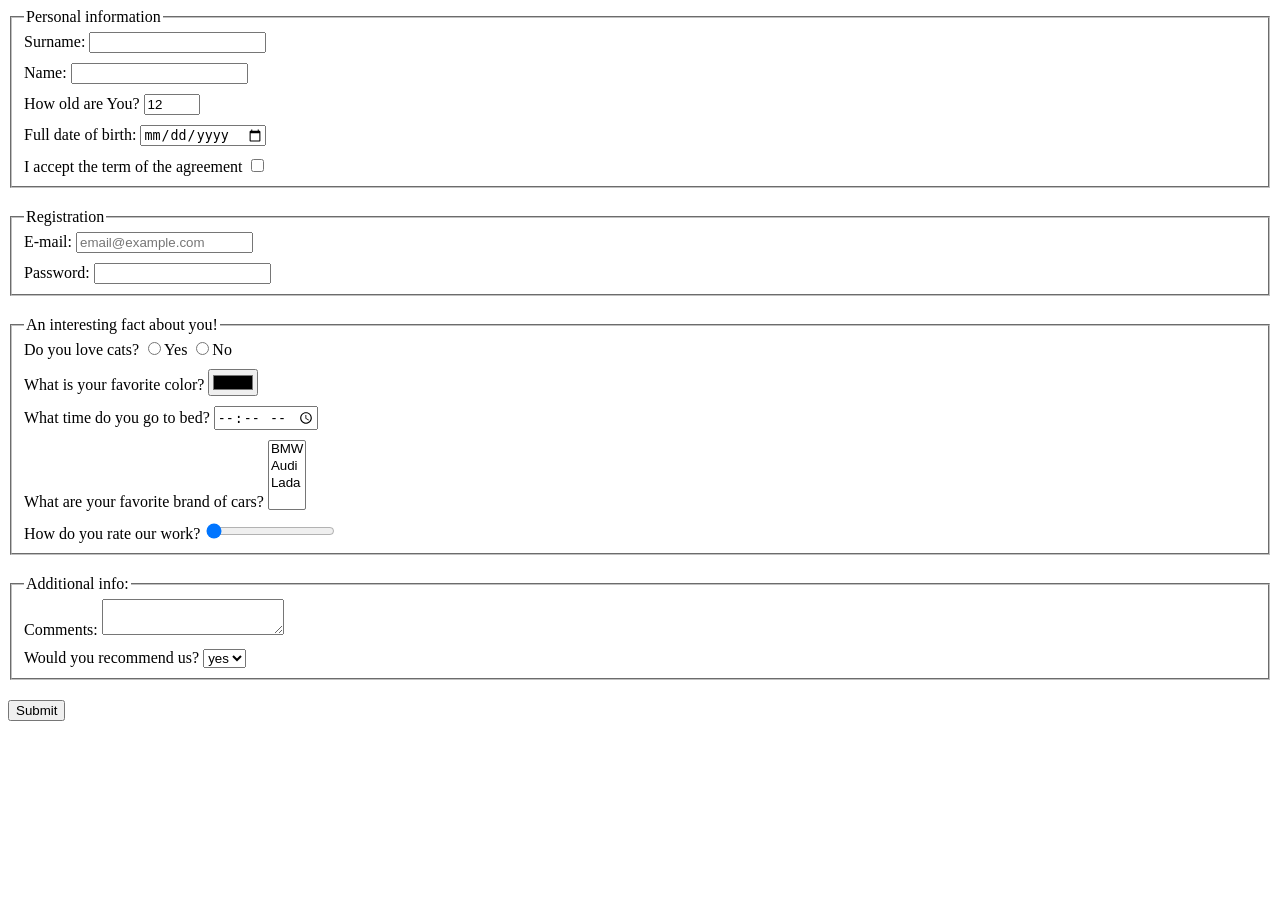
<file: index.html>
<!doctype html><html lang="en"><head><meta charset="UTF-8"><meta name="viewport" content="width=device-width, user-scalable=no, initial-scale=1.0, maximum-scale=1.0, minimum-scale=1.0"><meta http-equiv="X-UA-Compatible" content="ie=edge"><title>HTML</title><link rel="stylesheet" href="style.79fed533.css"></head><body> <form class="form" onsubmit="onSubmit()"> <script type="text/javascript" src="main.e97352c4.js"></script> <fieldset class="first-block" aria-autocomplete="none"> <legend class="opo">Personal information</legend> <div class="x"> <label for="box-s"> Surname: </label> <input type="text" id="box-s"> </div> <div class="x"> <label for="box-n"> Name: </label> <input type="text" id="box-n"> </div> <div class="x"> <label for="box-h"> How old are You? </label> <input type="number" value="12" id="box-h" min="12" max="100"> </div> <div class="x"> <label for="box-f"> Full date of birth: </label> <input type="date" value="дд.мм.рррр" id="box-f"> </div> <div class="y"> <label for="box-i"> I accept the term of the agreement </label> <input type="checkbox" id="box-i"> </div> </fieldset> <fieldset class="second-block" aria-autocomplete="none"> <legend>Registration</legend> <div class="x"> <label for="box-e"> E-mail: </label> <input type="email" id="box-e" placeholder="email@example.com" multiple> </div> <div class="y"> <label for="box-p"> Password: </label> <input type="password" id="box-p" minlength="6" maxlength="12" required> </div> </fieldset> <fieldset class="third-block"> <legend>An interesting fact about you!</legend> <div class="x"> <label for="box-cats"> Do you love cats? </label> <input type="radio" name="cats" id="box-cats">Yes <input type="radio" name="cats" id="box-cat">No </div> <div class="x"> <label for="box-color"> What is your favorite color? </label> <input type="color" id="box-color"> </div> <div class="x"> <label for="box-time"> What time do you go to bed? </label> <input type="time" id="box-time"> </div> <div class="x"> <label for="box-brand"> What are your favorite brand of cars? </label> <select name="" id="box-brand" multiple> <option value="">BMW</option> <option value="">Audi</option> <option value="">Lada</option> </select> </div> <div class="y"> <label for="box-range"> How do you rate our work? </label> <input type="range" id="box-range" value="0"> </div>  </fieldset> <fieldset class="fourth-block" aria-autocomplete="none"> <legend>Additional info:</legend> <div class="x"> <label for="u"> Comments: <textarea rows="2" id="u"></textarea> </label> </div> <div class="y"> <label for="box-rec"> Would you recommend us? </label> <select id="box-rec"> <option value="">yes</option> <option value="">no</option> </select> </div> </fieldset> <button type="submit"> Submit </button> </form> </body></html>
</file>
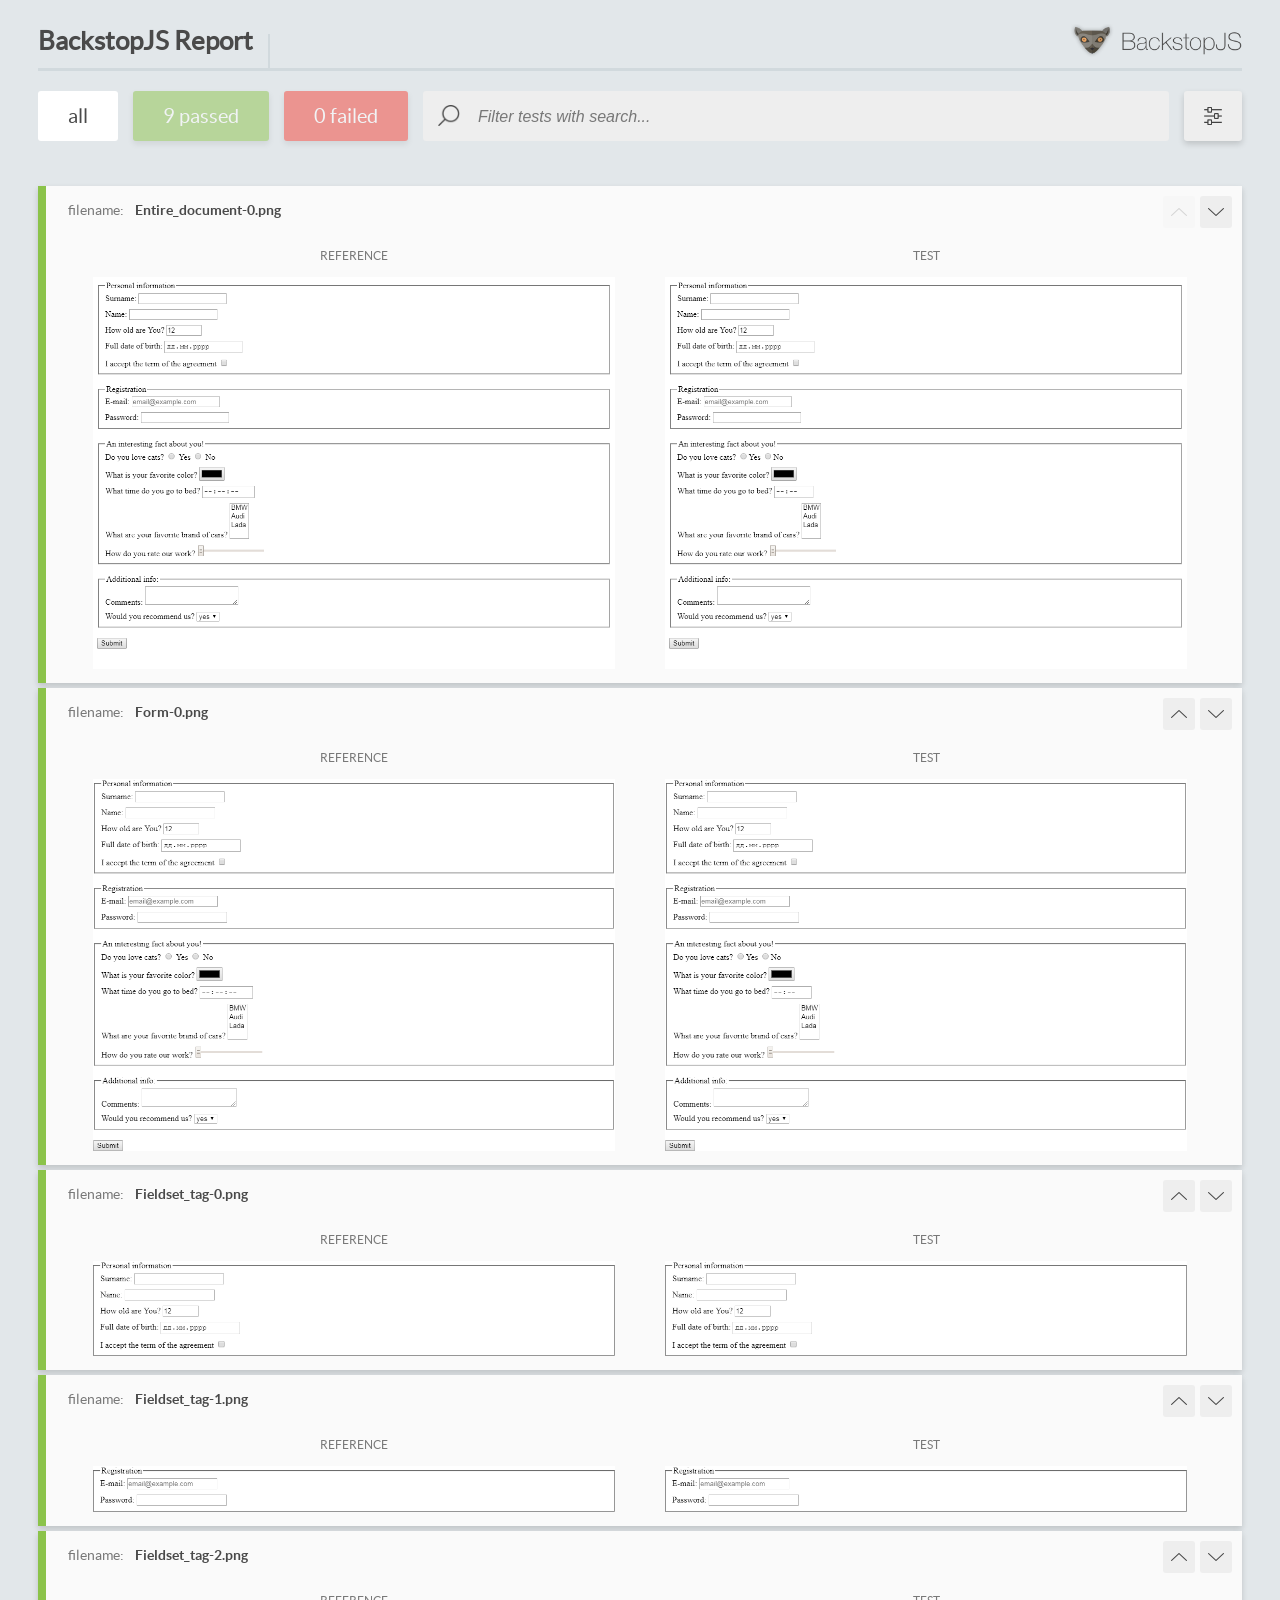
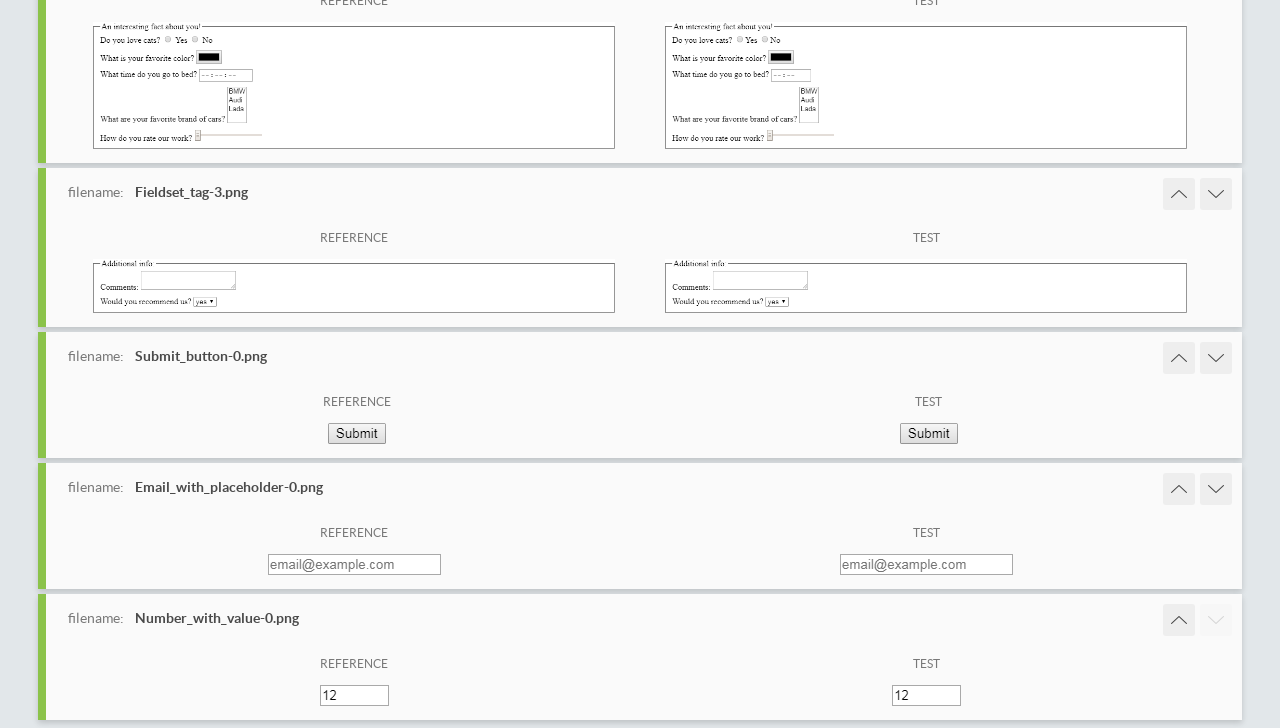
<file: report/html_report/index.html>
<!DOCTYPE html>
<html>
  <head>
    <meta charset="utf-8">
    <title>BackstopJS Report</title>

    <style>
      @font-face {
          font-family: 'latoregular';
          src: url('./assets/fonts/lato-regular-webfont.woff2') format('woff2'),
              url('./assets/fonts/lato-regular-webfont.woff') format('woff');
          font-weight: 400;
          font-style: normal;
      }
      @font-face {
          font-family: 'latobold';
          src: url('./assets/fonts/lato-bold-webfont.woff2') format('woff2'),
              url('./assets/fonts/lato-bold-webfont.woff') format('woff');
          font-weight: 700;
          font-style: normal;
      }

      .ReactModal__Body--open {
          overflow: hidden;
      }
      .ReactModal__Body--open .header {
        display: none;
      }

    </style>
  </head>
  <body style="background-color: #E2E7EA">
    <div id="root">

    </div>
    <script type="text/javascript">
      function report (report) { // eslint-disable-line no-unused-vars
        window.tests = report;
      }
    </script>
    <script type="text/javascript" src="config.js"></script>
    <script type="text/javascript" src="index_bundle.js"></script>
  </body>
</html>
</file>
<file: style.79fed533.css>
.first-block,.fourth-block,.second-block,.third-block{margin-bottom:20px}.x{padding-bottom:10px}
/*# sourceMappingURL=style.79fed533.css.map */
</file>
